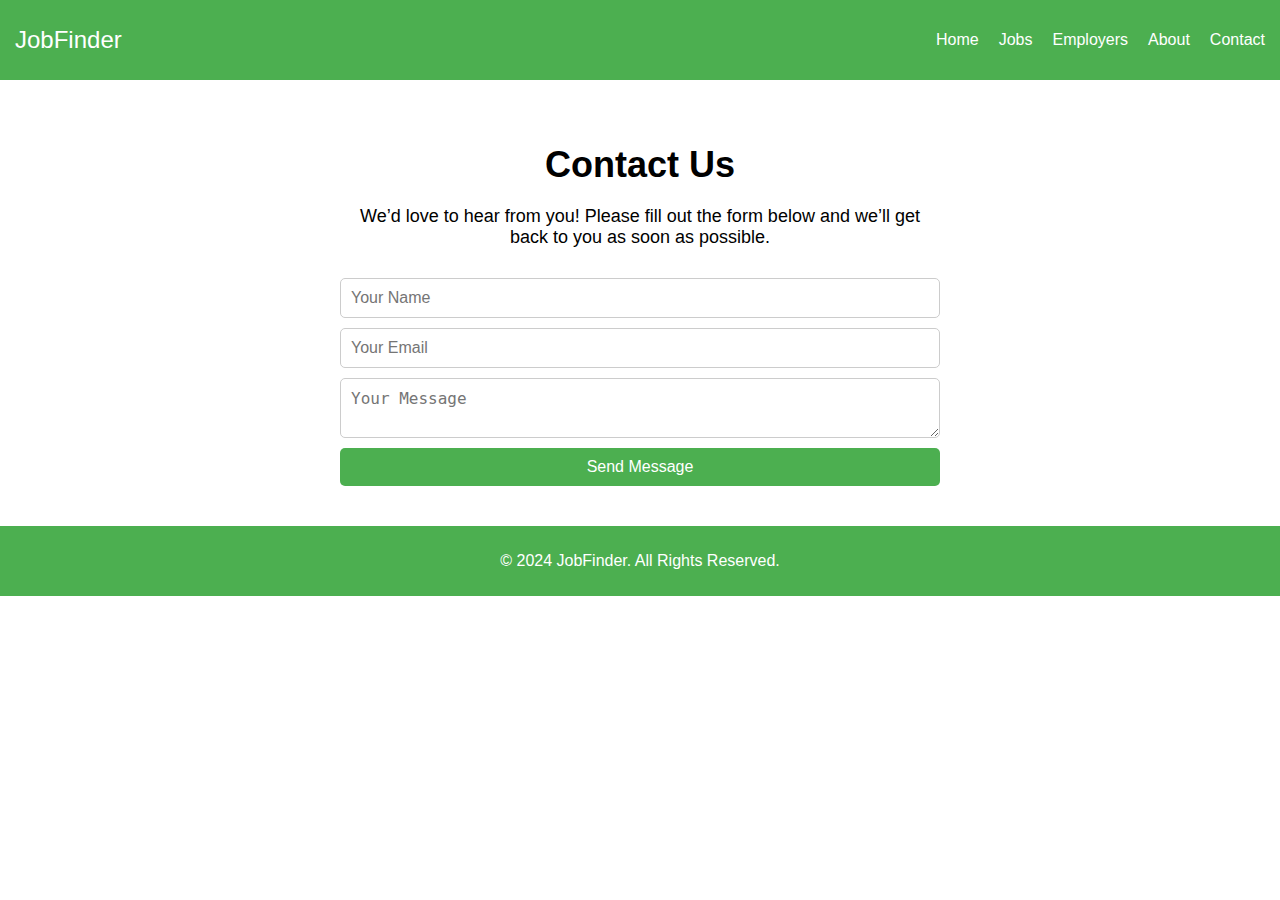
<file: contact.html>
<!DOCTYPE html>
<html lang="en">
<head>
    <meta charset="UTF-8">
    <meta name="viewport" content="width=device-width, initial-scale=1.0">
    <title>Contact Us - JobFinder</title>
    <link rel="stylesheet" href="css/contact.css">
</head>
<body>
    <!-- Navbar -->
    <nav class="navbar">
        <div class="logo">JobFinder</div>
        <ul class="nav-links">
            <li><a href="index.html">Home</a></li>
            <li><a href="job.html">Jobs</a></li>
            <li><a href="employer.html">Employers</a></li>
            <li><a href="about.html">About</a></li>
            <li><a href="contact.html">Contact</a></li>
        </ul>
        <div class="menu-toggle" id="mobile-menu">
            <span class="bar"></span>
            <span class="bar"></span>
            <span class="bar"></span>
        </div>
    </nav>

    <!-- Contact Section -->
    <section class="contact-section">
        <h1>Contact Us</h1>
        <p>We’d love to hear from you! Please fill out the form below and we’ll get back to you as soon as possible.</p>

        <form class="contact-form">
            <input type="text" placeholder="Your Name" required>
            <input type="email" placeholder="Your Email" required>
            <textarea placeholder="Your Message" required></textarea>
            <button type="submit">Send Message</button>
        </form>
    </section>

    <!-- Footer -->
    <footer class="footer">
        <p>&copy; 2024 JobFinder. All Rights Reserved.</p>
    </footer>

    <script src="js/script.js"></script>
</body>
</html>
</file>
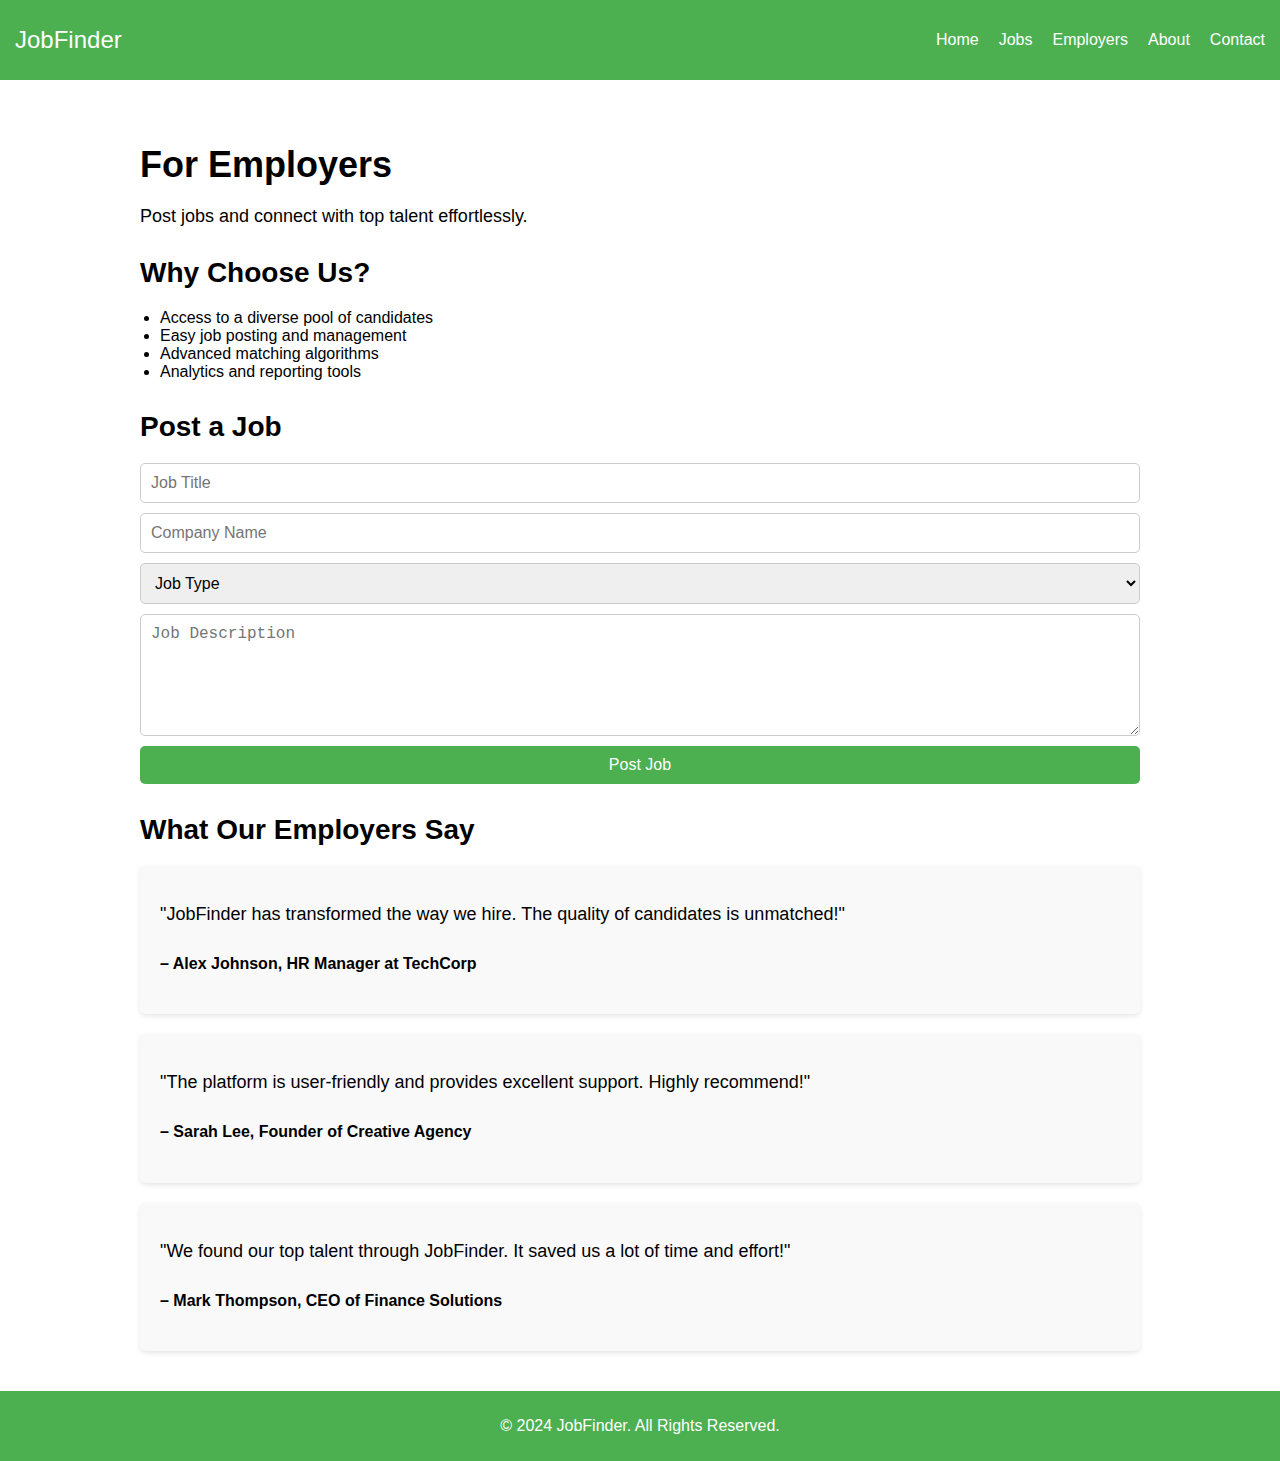
<file: employer.html>
<!DOCTYPE html>
<html lang="en">
<head>
    <meta charset="UTF-8">
    <meta name="viewport" content="width=device-width, initial-scale=1.0">
    <title>Employers - JobFinder</title>
    <link rel="stylesheet" href="css/employer.css">
</head>
<body>
    <!-- Navbar -->
    <nav class="navbar">
        <div class="logo">JobFinder</div>
        <ul class="nav-links">
            <li><a href="index.html">Home</a></li>
            <li><a href="jobs.html">Jobs</a></li>
            <li><a href="employers.html">Employers</a></li>
            <li><a href="about.html">About</a></li>
            <li><a href="contact.html">Contact</a></li>
        </ul>
        <div class="menu-toggle" id="mobile-menu">
            <span class="bar"></span>
            <span class="bar"></span>
            <span class="bar"></span>
        </div>
    </nav>

    <!-- Employers Section -->
    <section class="employers-section">
        <h1>For Employers</h1>
        <p>Post jobs and connect with top talent effortlessly.</p>

        <h2>Why Choose Us?</h2>
        <ul>
            <li>Access to a diverse pool of candidates</li>
            <li>Easy job posting and management</li>
            <li>Advanced matching algorithms</li>
            <li>Analytics and reporting tools</li>
        </ul>

        <h2>Post a Job</h2>
        <form class="post-job-form">
            <input type="text" placeholder="Job Title" required>
            <input type="text" placeholder="Company Name" required>
            <select required>
                <option value="" disabled selected>Job Type</option>
                <option value="full-time">Full-Time</option>
                <option value="part-time">Part-Time</option>
                <option value="contract">Contract</option>
                <option value="internship">Internship</option>
            </select>
            <textarea placeholder="Job Description" required></textarea>
            <button type="submit">Post Job</button>
        </form>

        <h2>What Our Employers Say</h2>
        <div class="testimonials">
            <div class="testimonial">
                <p>"JobFinder has transformed the way we hire. The quality of candidates is unmatched!"</p>
                <h4>– Alex Johnson, HR Manager at TechCorp</h4>
            </div>
            <div class="testimonial">
                <p>"The platform is user-friendly and provides excellent support. Highly recommend!"</p>
                <h4>– Sarah Lee, Founder of Creative Agency</h4>
            </div>
            <div class="testimonial">
                <p>"We found our top talent through JobFinder. It saved us a lot of time and effort!"</p>
                <h4>– Mark Thompson, CEO of Finance Solutions</h4>
            </div>
        </div>
    </section>

    <!-- Footer -->
    <footer class="footer">
        <p>&copy; 2024 JobFinder. All Rights Reserved.</p>
    </footer>

    <script src="js/script.js"></script>
</body>
</html>
</file>
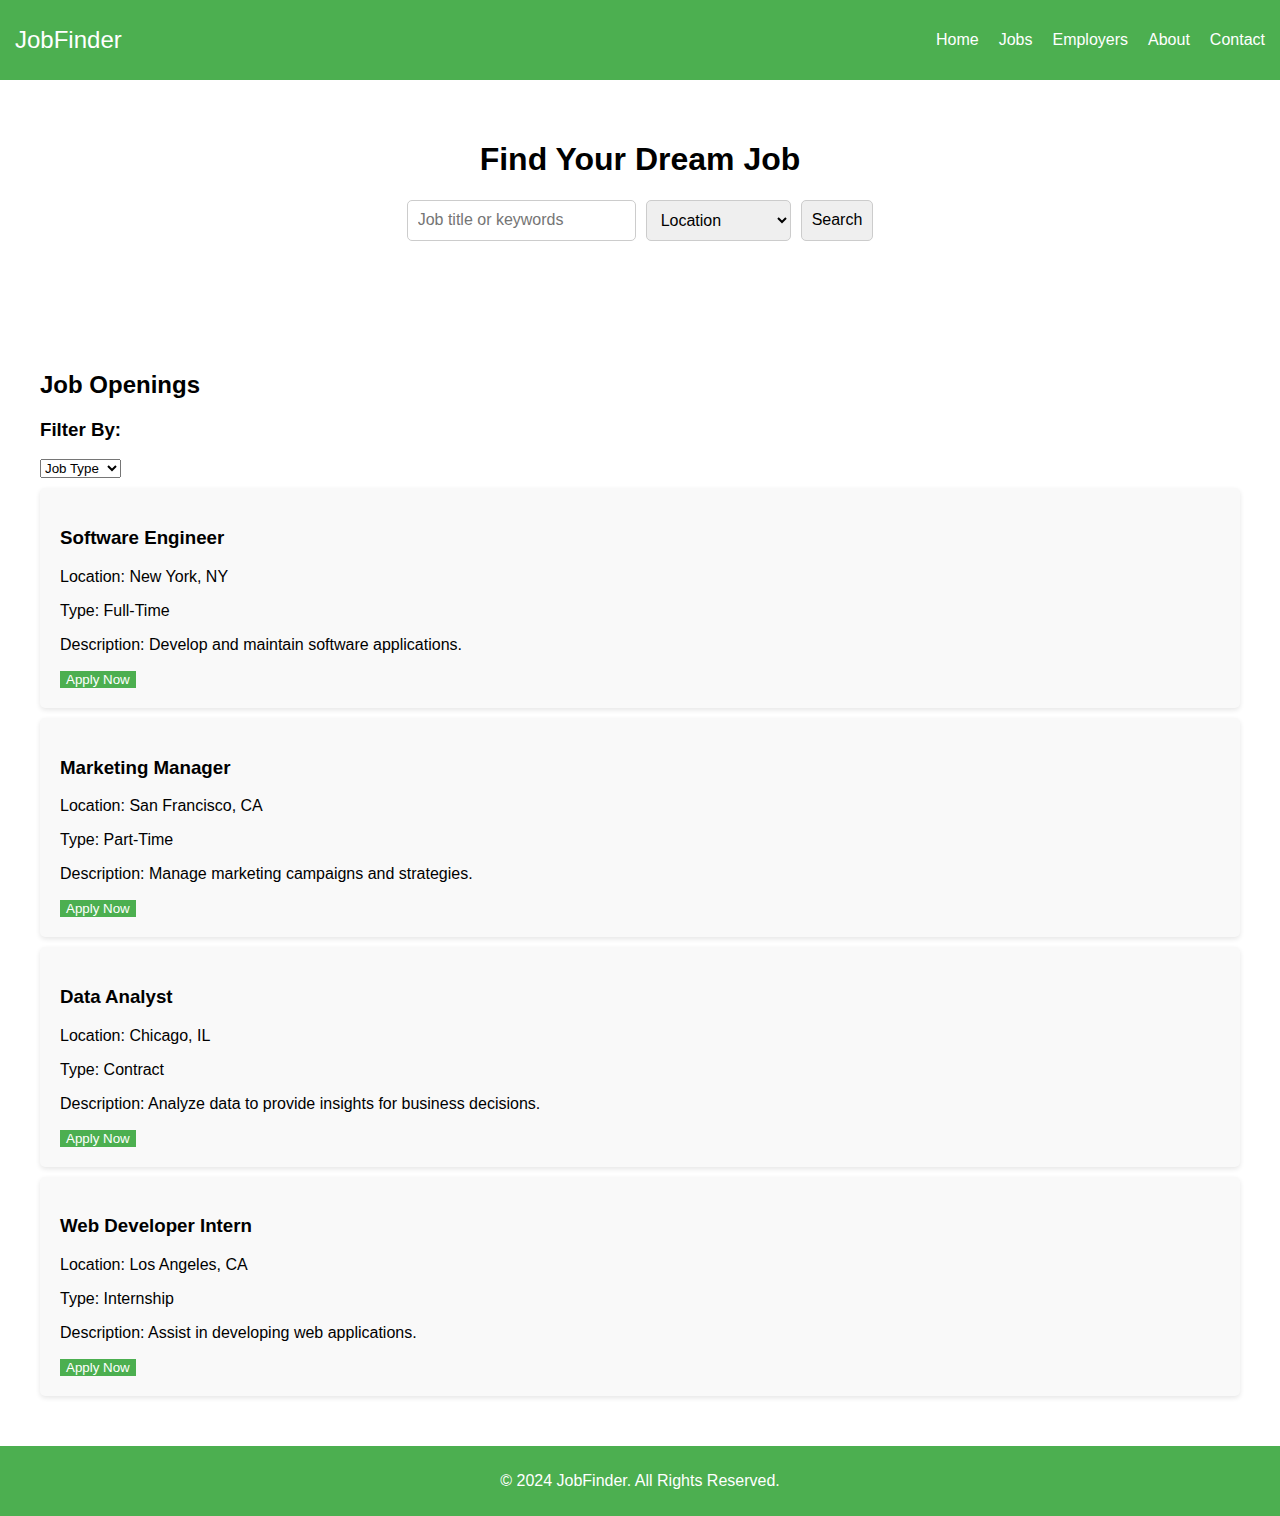
<file: job.html>
<!DOCTYPE html>
<html lang="en">
<head>
    <meta charset="UTF-8">
    <meta name="viewport" content="width=device-width, initial-scale=1.0">
    <title>Job Listings - JobFinder</title>
    <link rel="stylesheet" href="css/job.css">
</head>
<body>
    <!-- Navbar -->
    <nav class="navbar">
        <div class="logo">JobFinder</div>
        <ul class="nav-links">
            <li><a href="index.html">Home</a></li>
            <li><a href="job.html">Jobs</a></li>
            <li><a href="employer.html">Employers</a></li>
            <li><a href="about.html">About</a></li>
            <li><a href="contact.html">Contact</a></li>
        </ul>
        <div class="menu-toggle" id="mobile-menu">
            <span class="bar"></span>
            <span class="bar"></span>
            <span class="bar"></span>
        </div>
    </nav>

    <!-- Job Search Section -->
    <section class="job-search">
        <h1>Find Your Dream Job</h1>
        <form class="search-form">
            <input type="text" placeholder="Job title or keywords" required>
            <select required>
                <option value="" disabled selected>Location</option>
                <option value="new-york">New York</option>
                <option value="los-angeles">Los Angeles</option>
                <option value="chicago">Chicago</option>
                <option value="san-francisco">San Francisco</option>
            </select>
            <button type="submit">Search</button>
        </form>
    </section>

    <!-- Job Listings Section -->
    <section class="job-listings">
        <h2>Job Openings</h2>
        <div class="filter">
            <h3>Filter By:</h3>
            <select>
                <option value="" disabled selected>Job Type</option>
                <option value="full-time">Full-Time</option>
                <option value="part-time">Part-Time</option>
                <option value="contract">Contract</option>
                <option value="internship">Internship</option>
            </select>
        </div>

        <div class="job-card">
            <h3>Software Engineer</h3>
            <p>Location: New York, NY</p>
            <p>Type: Full-Time</p>
            <p>Description: Develop and maintain software applications.</p>
            <button>Apply Now</button>
        </div>

        <div class="job-card">
            <h3>Marketing Manager</h3>
            <p>Location: San Francisco, CA</p>
            <p>Type: Part-Time</p>
            <p>Description: Manage marketing campaigns and strategies.</p>
            <button>Apply Now</button>
        </div>

        <div class="job-card">
            <h3>Data Analyst</h3>
            <p>Location: Chicago, IL</p>
            <p>Type: Contract</p>
            <p>Description: Analyze data to provide insights for business decisions.</p>
            <button>Apply Now</button>
        </div>

        <div class="job-card">
            <h3>Web Developer Intern</h3>
            <p>Location: Los Angeles, CA</p>
            <p>Type: Internship</p>
            <p>Description: Assist in developing web applications.</p>
            <button>Apply Now</button>
        </div>
    </section>

    <!-- Footer -->
    <footer class="footer">
        <p>&copy; 2024 JobFinder. All Rights Reserved.</p>
    </footer>

    <script src="js/script.js"></script>
</body>
</html>
</file>
<file: css/contact.css>
body {
    font-family: Arial, sans-serif;
    margin: 0;
    padding: 0;
    box-sizing: border-box;
  }
  
  .navbar {
    display: flex;
    justify-content: space-between;
    align-items: center;
    padding: 15px;
    background-color: #4CAF50;
  }
  
  .logo {
    font-size: 24px;
    color: white;
  }
  
  .nav-links {
    list-style: none;
    display: flex;
  }
  
  .nav-links li {
    margin-left: 20px;
  }
  
  .nav-links a {
    color: white;
    text-decoration: none;
  }
  
  .menu-toggle {
    display: none;
    flex-direction: column;
    cursor: pointer;
  }
  
  .bar {
    height: 3px;
    width: 25px;
    background-color: white;
    margin: 3px 0;
  }
  
  .hero {
    background-color: #f0f0f0;
    padding: 50px;
    text-align: center;
  }
  
  .hero-btn {
    padding: 15px 25px;
    background-color: #4CAF50;
    color: white;
    border: none;
    cursor: pointer;
    text-decoration: none;
  }
  
  .hero-btn:hover {
    background-color: #45a049;
  }
  
  .footer {
    text-align: center;
    padding: 10px;
    background-color: #4CAF50;
    color: white;
  }
  
  /* Responsive Styles */
  @media (max-width: 768px) {
    .nav-links {
        display: none;
        flex-direction: column;
        position: absolute;
        top: 60px;
        right: 0;
        background-color: #4CAF50;
        width: 100%;
    }
  
    .nav-links.active {
        display: flex;
    }
  
    .menu-toggle {
        display: flex;
    }
  }
  

.contact-section {
    padding: 40px;
    max-width: 600px;
    margin: 0 auto;
    text-align: center;
}

.contact-section h1 {
    font-size: 36px;
    margin-bottom: 20px;
}

.contact-section p {
    font-size: 18px;
    margin-bottom: 30px;
}

.contact-form {
    display: flex;
    flex-direction: column;
    gap: 10px;
}

.contact-form input,
.contact-form textarea,
.contact-form button {
    padding: 10px;
    font-size: 16px;
    border: 1px solid #ccc;
    border-radius: 5px;
}

.contact-form button {
    background-color: #4CAF50;
    color: white;
    border: none;
    cursor: pointer;
    transition: background-color 0.3s;
}

.contact-form button:hover {
    background-color: #45a049;
}

/* Responsive Styles */
@media (max-width: 768px) {
    .contact-section {
        padding: 20px;
    }

    .contact-form {
        width: 100%;
    }
}
</file>
<file: css/employer.css>
body {
    font-family: Arial, sans-serif;
    margin: 0;
    padding: 0;
    box-sizing: border-box;
  }
  
  .navbar {
    display: flex;
    justify-content: space-between;
    align-items: center;
    padding: 15px;
    background-color: #4CAF50;
  }
  
  .logo {
    font-size: 24px;
    color: white;
  }
  
  .nav-links {
    list-style: none;
    display: flex;
  }
  
  .nav-links li {
    margin-left: 20px;
  }
  
  .nav-links a {
    color: white;
    text-decoration: none;
  }
  
  .menu-toggle {
    display: none;
    flex-direction: column;
    cursor: pointer;
  }
  
  .bar {
    height: 3px;
    width: 25px;
    background-color: white;
    margin: 3px 0;
  }
  
  .hero {
    background-color: #f0f0f0;
    padding: 50px;
    text-align: center;
  }
  
  .hero-btn {
    padding: 15px 25px;
    background-color: #4CAF50;
    color: white;
    border: none;
    cursor: pointer;
    text-decoration: none;
  }
  
  .hero-btn:hover {
    background-color: #45a049;
  }
  
  .footer {
    text-align: center;
    padding: 10px;
    background-color: #4CAF50;
    color: white;
  }
  
  /* Responsive Styles */
  @media (max-width: 768px) {
    .nav-links {
        display: none;
        flex-direction: column;
        position: absolute;
        top: 60px;
        right: 0;
        background-color: #4CAF50;
        width: 100%;
    }
  
    .nav-links.active {
        display: flex;
    }
  
    .menu-toggle {
        display: flex;
    }
  }
  
.employers-section {
    padding: 40px;
    max-width: 1000px;
    margin: 0 auto;
}

.employers-section h1 {
    font-size: 36px;
    margin-bottom: 20px;
}

.employers-section p {
    font-size: 18px;
    margin-bottom: 30px;
}

.employers-section ul {
    margin-bottom: 30px;
    list-style-type: disc;
    padding-left: 20px;
}

.employers-section h2 {
    font-size: 28px;
    margin: 20px 0;
}

.post-job-form {
    display: flex;
    flex-direction: column;
    gap: 10px;
    margin-bottom: 30px;
}

.post-job-form input,
.post-job-form select,
.post-job-form textarea,
.post-job-form button {
    padding: 10px;
    font-size: 16px;
    border: 1px solid #ccc;
    border-radius: 5px;
}

.post-job-form textarea {
    height: 100px;
}

.post-job-form button {
    background-color: #4CAF50;
    color: white;
    border: none;
    cursor: pointer;
    transition: background-color 0.3s;
}

.post-job-form button:hover {
    background-color: #45a049;
}

/* Testimonials Section */
.testimonials {
    display: flex;
    flex-direction: column;
    gap: 20px;
}

.testimonial {
    background-color: #f9f9f9;
    padding: 20px;
    border-radius: 5px;
    box-shadow: 0 2px 5px rgba(0, 0, 0, 0.1);
}

/* Responsive Styles */
@media (max-width: 768px) {
    .post-job-form {
        flex-direction: column;
    }

    .post-job-form input,
    .post-job-form select,
    .post-job-form button {
        width: 100%;
    }
}
</file>
<file: css/job.css>
body {
    font-family: Arial, sans-serif;
    margin: 0;
    padding: 0;
    box-sizing: border-box;
  }
  
  .navbar {
    display: flex;
    justify-content: space-between;
    align-items: center;
    padding: 15px;
    background-color: #4CAF50;
  }
  
  .logo {
    font-size: 24px;
    color: white;
  }
  
  .nav-links {
    list-style: none;
    display: flex;
  }
  
  .nav-links li {
    margin-left: 20px;
  }
  
  .nav-links a {
    color: white;
    text-decoration: none;
  }
  
  .menu-toggle {
    display: none;
    flex-direction: column;
    cursor: pointer;
  }
  
  .bar {
    height: 3px;
    width: 25px;
    background-color: white;
    margin: 3px 0;
  }
  
  .hero {
    background-color: #f0f0f0;
    padding: 50px;
    text-align: center;
  }
  
  .hero-btn {
    padding: 15px 25px;
    background-color: #4CAF50;
    color: white;
    border: none;
    cursor: pointer;
    text-decoration: none;
  }
  
  .hero-btn:hover {
    background-color: #45a049;
  }
  
  .footer {
    text-align: center;
    padding: 10px;
    background-color: #4CAF50;
    color: white;
  }
  
  /* Responsive Styles */
  @media (max-width: 768px) {
    .nav-links {
        display: none;
        flex-direction: column;
        position: absolute;
        top: 60px;
        right: 0;
        background-color: #4CAF50;
        width: 100%;
    }
  
    .nav-links.active {
        display: flex;
    }
  
    .menu-toggle {
        display: flex;
    }
  }
  
.job-search {
    padding: 40px;
    text-align: center;
}

.job-search form {
    display: flex;
    justify-content: center;
    gap: 10px;
    margin-bottom: 30px;
}

.search-form input,
.search-form select,
.search-form button {
    padding: 10px;
    font-size: 16px;
    border: 1px solid #ccc;
    border-radius: 5px;
}

.job-listings {
    padding: 40px;
}

.job-card {
    background-color: #f9f9f9;
    padding: 20px;
    margin: 10px 0;
    border-radius: 5px;
    box-shadow: 0 2px 5px rgba(0, 0, 0, 0.1);
}

.job-card button {
    background-color: #4CAF50;
    color: white;
    border: none;
    cursor: pointer;
    transition: background-color 0.3s;
}

.job-card button:hover {
    background-color: #45a049;
}

/* Responsive Styles */
@media (max-width: 768px) {
    .job-search form {
        flex-direction: column;
    }

    .search-form input,
    .search-form select,
    .search-form button {
        width: 100%;
    }
}
</file>
